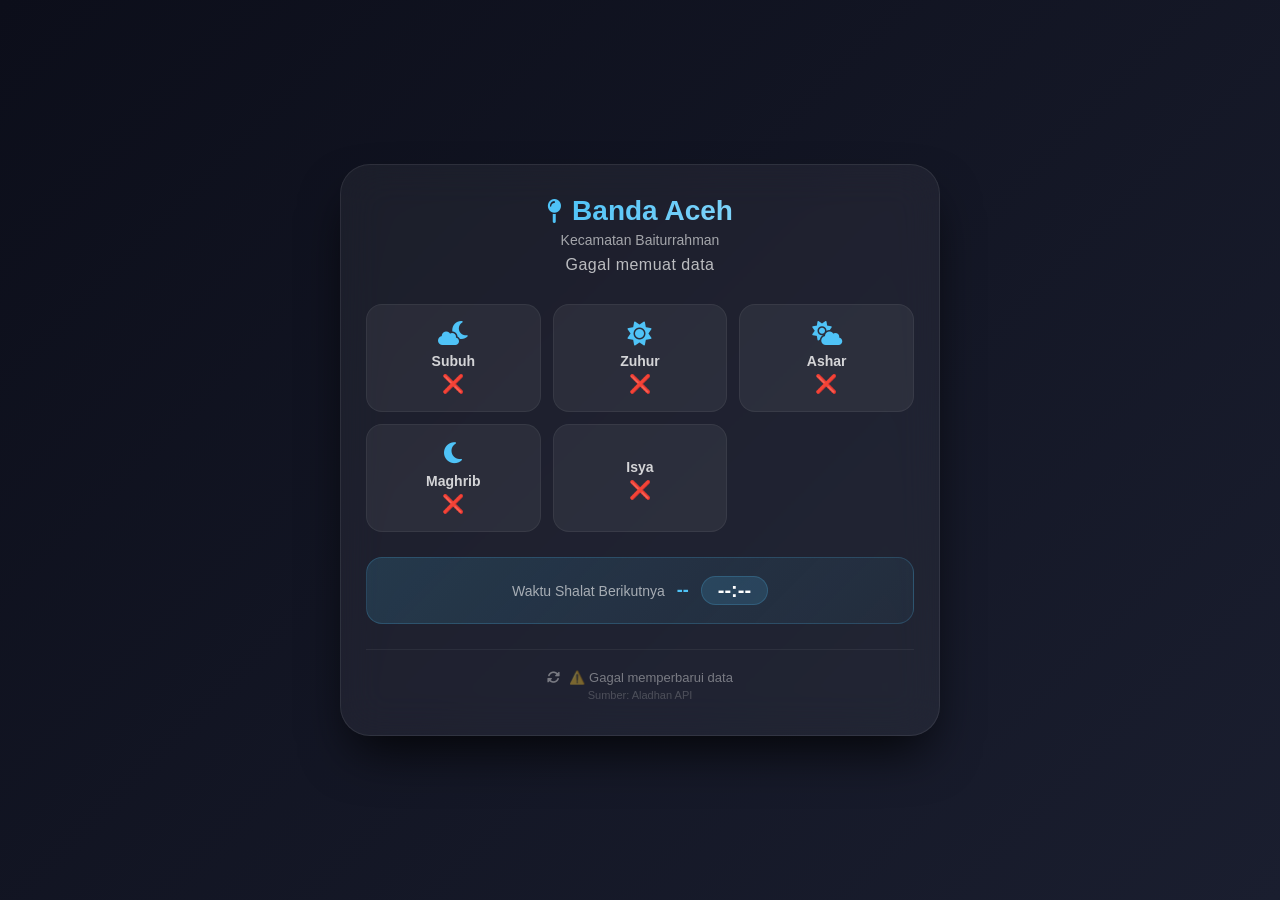
<file: index.html>
<!DOCTYPE html>
<html lang="id">
<head>
    <meta charset="UTF-8" />
    <meta name="viewport" content="width=device-width, initial-scale=1.0" />
    <title>Jadwal Shalat - Banda Aceh</title>
    <link rel="stylesheet" href="style.css" />
    <link
        rel="stylesheet"
        href="https://cdnjs.cloudflare.com/ajax/libs/font-awesome/6.5.0/css/all.min.css"
    />
</head>
<body>
    <div class="container">
        <header>
            <div class="location">
                <i class="fas fa-map-pin"></i>
                <h1>Banda Aceh</h1>
            </div>
            <p class="subtitle">Kecamatan Baiturrahman</p>
            <p class="date" id="currentDate">Memuat data...</p>
        </header>

        <div class="prayer-grid">
            <div class="prayer-card" id="fajr">
                <div class="prayer-icon">
                    <i class="fas fa-cloud-moon"></i>
                </div>
                <div class="prayer-info">
                    <h3>Subuh</h3>
                    <p class="time" id="fajrTime">--:--</p>
                </div>
            </div>

            <div class="prayer-card" id="dhuhr">
                <div class="prayer-icon">
                    <i class="fas fa-sun"></i>
                </div>
                <div class="prayer-info">
                    <h3>Zuhur</h3>
                    <p class="time" id="dhuhrTime">--:--</p>
                </div>
            </div>

            <div class="prayer-card" id="asr">
                <div class="prayer-icon">
                    <i class="fas fa-cloud-sun"></i>
                </div>
                <div class="prayer-info">
                    <h3>Ashar</h3>
                    <p class="time" id="asrTime">--:--</p>
                </div>
            </div>

            <div class="prayer-card" id="maghrib">
                <div class="prayer-icon">
                    <i class="fas fa-moon"></i>
                </div>
                <div class="prayer-info">
                    <h3>Maghrib</h3>
                    <p class="time" id="maghribTime">--:--</p>
                </div>
            </div>

            <div class="prayer-card" id="isha">
                <div class="prayer-icon">
                    <i class="fas fa-stars"></i>
                </div>
                <div class="prayer-info">
                    <h3>Isya</h3>
                    <p class="time" id="ishaTime">--:--</p>
                </div>
            </div>
        </div>

        <div class="next-prayer">
            <div class="next-prayer-content">
                <span class="label">Waktu Shalat Berikutnya</span>
                <span class="next-prayer-name" id="nextPrayerName">--</span>
                <span class="next-prayer-time" id="nextPrayerTime">--:--</span>
            </div>
        </div>

        <footer>
            <p>
                <i class="fas fa-sync-alt" id="refreshBtn"></i>
                <span id="lastUpdate">Terakhir diperbarui: --:--</span>
            </p>
            <p class="source">Sumber: Aladhan API</p>
        </footer>
    </div>

    <script src="script.js"></script>
</body>
</html>
</file>
<file: style.css>
/* Reset & Base */
* {
    margin: 0;
    padding: 0;
    box-sizing: border-box;
}

body {
    font-family: 'Segoe UI', Tahoma, Geneva, Verdana, sans-serif;
    background: linear-gradient(135deg, #0c0e1a 0%, #1a1e2f 100%);
    color: #ffffff;
    min-height: 100vh;
    display: flex;
    justify-content: center;
    align-items: center;
    padding: 20px;
}

.container {
    max-width: 600px;
    width: 100%;
    background: rgba(255, 255, 255, 0.05);
    backdrop-filter: blur(20px);
    -webkit-backdrop-filter: blur(20px);
    border-radius: 30px;
    padding: 30px 25px;
    box-shadow: 0 25px 50px -12px rgba(0, 0, 0, 0.8);
    border: 1px solid rgba(255, 255, 255, 0.08);
}

/* Header */
header {
    text-align: center;
    margin-bottom: 30px;
}

.location {
    display: flex;
    align-items: center;
    justify-content: center;
    gap: 10px;
    margin-bottom: 5px;
}

.location i {
    color: #4fc3f7;
    font-size: 24px;
}

.location h1 {
    font-size: 28px;
    font-weight: 700;
    background: linear-gradient(135deg, #4fc3f7, #81d4fa);
    -webkit-background-clip: text;
    -webkit-text-fill-color: transparent;
    background-clip: text;
}

.subtitle {
    color: rgba(255, 255, 255, 0.6);
    font-size: 14px;
    margin-bottom: 8px;
}

.date {
    color: rgba(255, 255, 255, 0.7);
    font-size: 16px;
    font-weight: 300;
    letter-spacing: 0.5px;
}

/* Prayer Grid */
.prayer-grid {
    display: grid;
    grid-template-columns: repeat(3, 1fr);
    gap: 12px;
    margin-bottom: 25px;
}

.prayer-card {
    background: rgba(255, 255, 255, 0.06);
    border-radius: 16px;
    padding: 16px 10px;
    text-align: center;
    transition: all 0.3s ease;
    border: 1px solid rgba(255, 255, 255, 0.06);
    cursor: default;
}

.prayer-card:hover {
    background: rgba(255, 255, 255, 0.12);
    transform: translateY(-2px);
    border-color: rgba(79, 195, 247, 0.3);
}

.prayer-icon i {
    font-size: 24px;
    color: #4fc3f7;
    margin-bottom: 8px;
}

.prayer-info h3 {
    font-size: 14px;
    font-weight: 600;
    color: rgba(255, 255, 255, 0.8);
    margin-bottom: 4px;
}

.prayer-info .time {
    font-size: 18px;
    font-weight: 700;
    color: #ffffff;
    letter-spacing: 0.5px;
}

/* Active Prayer Card */
.prayer-card.active {
    background: rgba(79, 195, 247, 0.2);
    border-color: #4fc3f7;
    box-shadow: 0 0 20px rgba(79, 195, 247, 0.15);
}

.prayer-card.active .prayer-icon i {
    color: #81d4fa;
}

.prayer-card.active .time {
    color: #4fc3f7;
}

/* Next Prayer */
.next-prayer {
    background: linear-gradient(135deg, rgba(79, 195, 247, 0.15), rgba(79, 195, 247, 0.05));
    border-radius: 16px;
    padding: 18px 20px;
    margin-bottom: 25px;
    border: 1px solid rgba(79, 195, 247, 0.2);
    text-align: center;
}

.next-prayer-content {
    display: flex;
    align-items: center;
    justify-content: center;
    gap: 12px;
    flex-wrap: wrap;
}

.next-prayer .label {
    font-size: 14px;
    color: rgba(255, 255, 255, 0.6);
    font-weight: 300;
}

.next-prayer-name {
    font-size: 18px;
    font-weight: 700;
    color: #4fc3f7;
}

.next-prayer-time {
    font-size: 20px;
    font-weight: 700;
    color: #ffffff;
    background: rgba(79, 195, 247, 0.15);
    padding: 2px 16px;
    border-radius: 20px;
    border: 1px solid rgba(79, 195, 247, 0.2);
}

/* Footer */
footer {
    text-align: center;
    padding-top: 20px;
    border-top: 1px solid rgba(255, 255, 255, 0.06);
}

footer p {
    color: rgba(255, 255, 255, 0.4);
    font-size: 13px;
    margin-bottom: 4px;
}

footer i {
    cursor: pointer;
    transition: transform 0.3s ease;
    margin-right: 6px;
}

footer i:hover {
    transform: rotate(180deg);
    color: #4fc3f7;
}

.source {
    font-size: 11px !important;
    opacity: 0.5;
}

/* Responsive */
@media (max-width: 480px) {
    .container {
        padding: 20px 15px;
        border-radius: 20px;
    }

    .prayer-grid {
        grid-template-columns: repeat(3, 1fr);
        gap: 8px;
    }

    .prayer-card {
        padding: 12px 8px;
    }

    .prayer-icon i {
        font-size: 18px;
    }

    .prayer-info h3 {
        font-size: 12px;
    }

    .prayer-info .time {
        font-size: 15px;
    }

    .location h1 {
        font-size: 22px;
    }

    .next-prayer {
        padding: 14px 16px;
    }

    .next-prayer-name {
        font-size: 15px;
    }

    .next-prayer-time {
        font-size: 16px;
        padding: 2px 12px;
    }
}

@media (max-width: 380px) {
    .prayer-grid {
        grid-template-columns: repeat(2, 1fr);
    }
}

/* Loading Animation */
@keyframes pulse {
    0%,
    100% {
        opacity: 1;
    }
    50% {
        opacity: 0.5;
    }
}

.loading .time {
    animation: pulse 1.5s ease-in-out infinite;
    color: rgba(255, 255, 255, 0.3);
}
</file>
